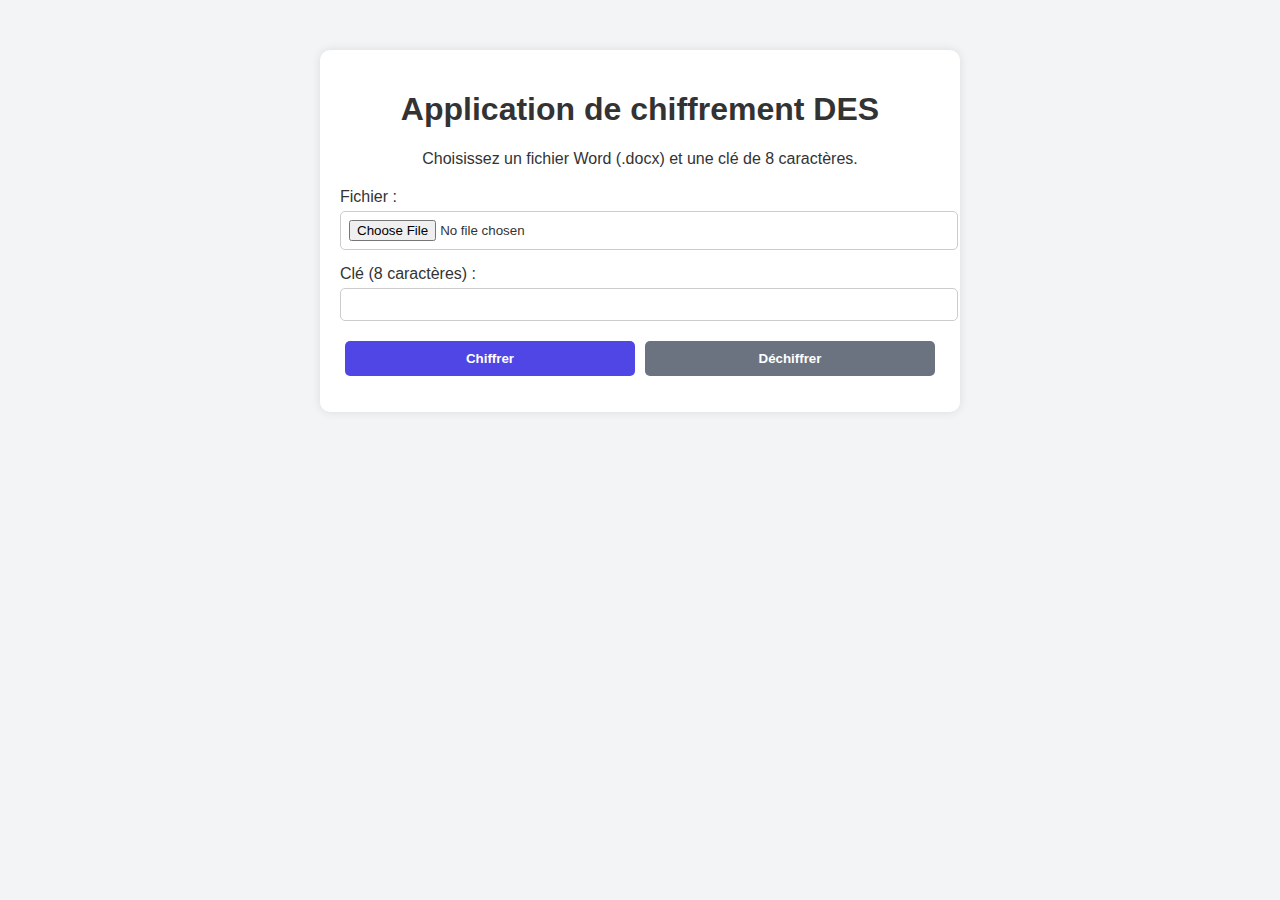
<file: frontend/index.html>
<!doctype html>
<html lang="fr">
<head>
    <meta charset="utf-8" />
    <meta name="viewport" content="width=device-width,initial-scale=1" />
    <title>Chiffrement DES - Projet Lamine</title>
    <link rel="stylesheet" href="style.css" />
</head>
<body>
    <main class="container">
    <header>
        <h1>Application de chiffrement DES</h1>
        <p>Choisissez un fichier Word (.docx) et une clé de 8 caractères.</p>
    </header>

    <form id="fileForm">
        <label>Fichier :</label>
        <input id="fileInput" type="file" accept=".doc,.docx,.bin,application/octet-stream" required />

        <label>Clé (8 caractères) :</label>
        <input id="keyInput" type="text" maxlength="8" required />

        <div class="buttons">
            <button id="encryptBtn" type="button">Chiffrer</button>
            <button id="decryptBtn" type="button">Déchiffrer</button>
        </div>

        <p id="status"></p>
    </form>

        <section id="downloadSection" class="hidden">
        <p>Résultat :</p>
        <a id="downloadLink" href="#" download>Télécharger le fichier</a>
        </section>
    </main>

    <script src="script.js"></script>
</body>
</html>
</file>
<file: frontend/style.css>
body {
    font-family: Arial, sans-serif;
    background: #f3f4f6;
    color: #333;
    margin: 0;
    padding: 0;
}

.container {
    width: 90%;
    max-width: 600px;
    margin: 50px auto;
    background: white;
    border-radius: 10px;
    box-shadow: 0 0 10px rgba(0,0,0,0.1);
    padding: 20px;
}

header {
    text-align: center;
    margin-bottom: 20px;
}

label {
    display: block;
    margin-top: 15px;
}

input[type="file"], input[type="text"] {
    width: 100%;
    padding: 8px;
    margin-top: 5px;
    border: 1px solid #ccc;
    border-radius: 5px;
}

.buttons {
    display: flex;
    justify-content: space-between;
    margin-top: 20px;
}

button {
    flex: 1;
    padding: 10px;
    margin: 0 5px;
    border: none;
    border-radius: 5px;
    color: white;
    font-weight: bold;
    cursor: pointer;
}

#encryptBtn { background: #4f46e5; }
#decryptBtn { background: #6b7280; }
.hidden { display: none; }

#status {
    margin-top: 15px;
    font-weight: bold;
}
</file>
